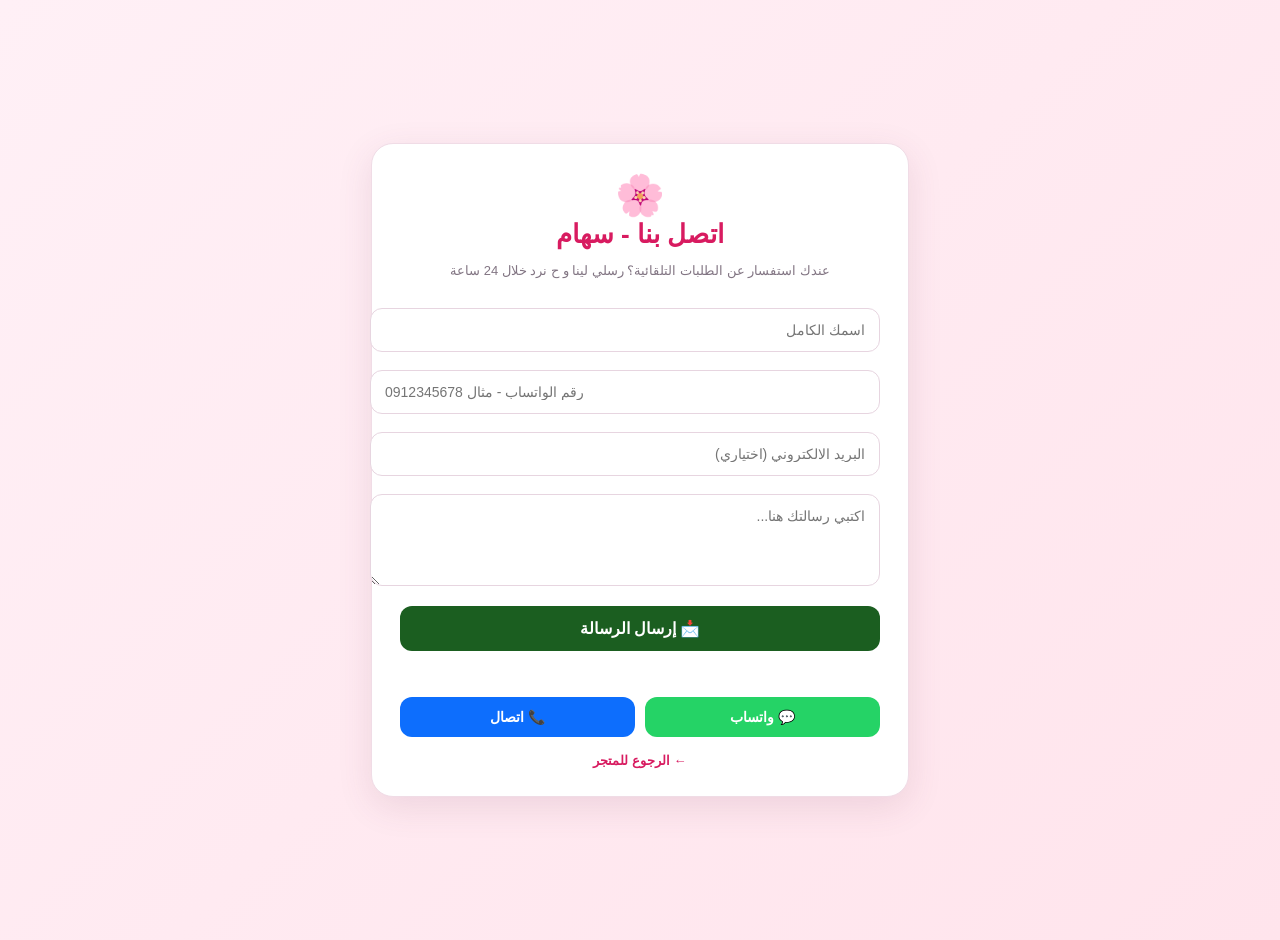
<file: contact.html>
<!DOCTYPE html>
<html lang="ar" dir="rtl">
<head>
<meta charset="UTF-8">
<meta name="viewport" content="width=device-width, initial-scale=1.0">
<title>اتصل بنا - متجر سهام 🌸</title>
<link rel="stylesheet" href="style.css">
<style>
.contact-wrapper{
  min-height:100vh;
  background: linear-gradient(135deg, #fff0f6, #ffe4ec);
  display:flex;
  align-items:center;
  justify-content:center;
  padding:20px;
}
.contact-card{
  background:white;
  width:min(480px, 100%);
  padding:28px;
  border-radius:22px;
  border:1px solid #f0dce6;
  box-shadow: 0 10px 35px rgba(117,54,89,.12);
  text-align:center;
}
.contact-card h1{
  color:#d81b60;
  margin:0 0 5px;
  font-size:26px;
  font-weight:800;
}
.contact-card p.sub{
  color:#827583;
  font-size:13px;
  margin-bottom:18px;
}
.contact-card input, .contact-card textarea{
  width:100%;
  padding:13px 14px;
  border:1px solid #e7d5e0;
  border-radius:12px;
  font-family:inherit;
  font-size:14px;
  margin-top:12px;
  outline:none;
}
.contact-card input:focus, .contact-card textarea:focus{
  border-color:#d95f91;
  box-shadow:0 0 0 3px rgba(217,95,145,.12);
}
.btn-send{
  width:100%;
  margin-top:16px;
  background:#1b5e20;
  color:white;
  border:none;
  padding:13px;
  border-radius:12px;
  font-weight:800;
  font-family:inherit;
  font-size:16px;
  cursor:pointer;
}
.btns-row{
  display:flex;
  gap:10px;
  margin-top:14px;
}
.btns-row a{
  flex:1;
  padding:12px;
  border-radius:12px;
  text-decoration:none;
  color:white;
  font-weight:700;
  font-size:14px;
}
.back-link{
  display:block;
  margin-top:16px;
  color:#d81b60;
  font-weight:700;
  text-decoration:none;
  font-size:13px;
}
#msg{
  margin-top:12px;
  font-weight:700;
  font-size:13px;
  min-height:20px;
}
#msg.success{color:#227a51}
#msg.error{color:#b42335}
</style>
</head>
<body>

<div class="contact-wrapper">
  <div class="contact-card">
    <div style="font-size:40px;">🌸</div>
    <h1>اتصل بنا - سهام</h1>
    <p class="sub">عندك استفسار عن الطلبات التلقائية؟ رسلي لينا و ح نرد خلال 24 ساعة</p>

    <form id="contactForm" onsubmit="return sendContact(event)">
      <input id="cName" type="text" placeholder="اسمك الكامل" required>
      <input id="cPhone" type="tel" placeholder="رقم الواتساب - مثال 0912345678" required>
      <input id="cEmail" type="email" placeholder="البريد الالكتروني (اختياري)">
      <textarea id="cMessage" rows="4" placeholder="اكتبي رسالتك هنا..." required></textarea>
      
      <button type="submit" class="btn-send">📩 إرسال الرسالة</button>
    </form>

    <div id="msg"></div>

    <div class="btns-row">
      <a href="https://wa.me/249900000000" target="_blank" style="background:#25d366;">💬 واتساب</a>
      <a href="tel:0900000000" style="background:#0d6efd;">📞 اتصال</a>
    </div>

    <a href="index.html" class="back-link">← الرجوع للمتجر</a>
  </div>
</div>

<script>
async function sendContact(e){
  e.preventDefault();
  const msgBox = document.getElementById('msg');
  msgBox.textContent = 'جاري الإرسال...';
  msgBox.className = '';

  let fd = new FormData();
  fd.append('name', document.getElementById('cName').value);
  fd.append('phone', document.getElementById('cPhone').value);
  fd.append('email', document.getElementById('cEmail').value);
  fd.append('message', document.getElementById('cMessage').value);

  try{
    let res = await fetch('api.php?action=contact', {method:'POST', body: fd});
    let data = await res.json();
    if(data.status=='ok'){
      msgBox.textContent = '✅ ' + data.msg;
      msgBox.className = 'success';
      document.getElementById('contactForm').reset();
    }else{
      msgBox.textContent = '❌ حصل خطأ، حاولي تاني';
      msgBox.className = 'error';
    }
  }catch(err){
    msgBox.textContent = '❌ ما قادر يتصل بالسيرفر، تأكدي من ملف api.php';
    msgBox.className = 'error';
  }
  return false;
}
</script>

</body>
</html>
</file>
<file: style.css>
body{font-family:sans-serif; background:#fff5f7; margin:0}
.header{background:#c2185b; color:#fff; padding:16px; text-align:center; font-size:20px; font-weight:bold}
.topbar{background:#1877f2; color:#fff; text-align:center; padding:8px; font-size:12px}
.topbar a{color:#fff; text-decoration:none; font-weight:bold; margin:0 6px}
.tabs{display:flex; background:#fff; position:sticky; top:0; z-index:100; border-bottom:2px solid #eee; overflow-x:auto}
.tab{flex:1; padding:12px 4px; cursor:pointer; border:none; background:#fff; font-weight:bold; font-size:11px; white-space:nowrap}
.tab.active{background:#c2185b; color:#fff}
.page{display:none; padding:12px}.page.active{display:block}
.card{background:#fff; border-radius:14px; padding:14px; margin-bottom:12px; box-shadow:0 2px 8px #0001}
input,select{width:94%; padding:11px; margin:6px 0; border-radius:10px; border:1px solid #ddd; font-size:14px}
.btn{background:#c2185b; color:#fff; border:none; padding:12px; border-radius:10px; width:100%; cursor:pointer; font-weight:bold; margin-top:6px}
.btn2{background:#2e7d32}.btn3{background:#1877f2}
table{width:100%; border-collapse:collapse; background:#fff; border-radius:10px; overflow:hidden; font-size:12px}
th,td{padding:8px; border:1px solid #eee; text-align:center} th{background:#fce4ec}
.tag{background:#fff0f3; border:1px dashed #c2185b; padding:8px; border-radius:10px; font-size:12px; margin-top:6px}
.new-order{animation:blink 1s infinite; background:#e8f5e9; border:2px solid #2e7d32}
@keyframes blink{0%{background:#fff} 50%{background:#c8e6c9} 100%{background:#fff}}
.float-wa{position:fixed; bottom:20px; right:15px; background:#25D366; color:#fff; padding:13px 18px; border-radius:30px; text-decoration:none; z-index:9999; font-weight:bold}
.float-fb{position:fixed; bottom:20px; left:15px; background:#0084ff; color:#fff; padding:13px 18px; border-radius:30px; text-decoration:none; z-index:9999; font-weight:bold}
#lastSale{color:green; font-weight:bold; margin-top:8px}
</file>
